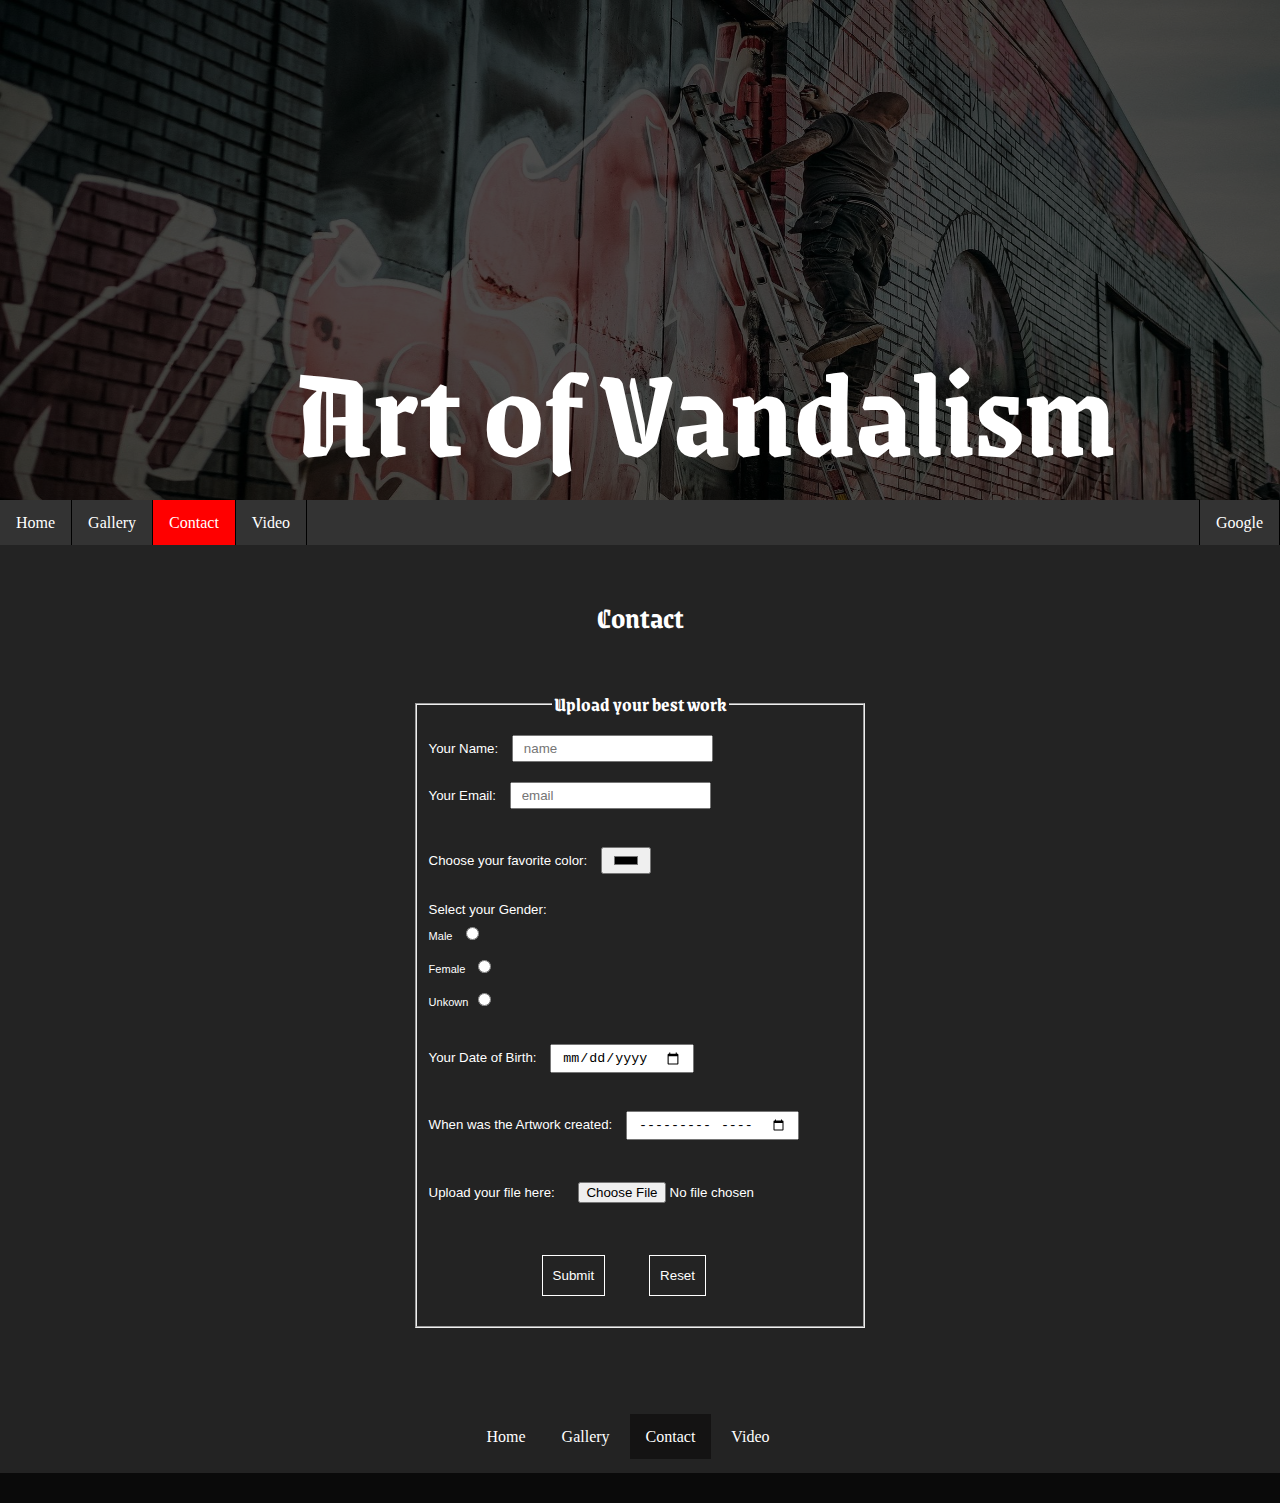
<file: contact.html>
<!DOCTYPE html>
<html lang="en">
  <head>
    <meta charset="UTF-8" />
    <meta http-equiv="X-UA-Compatible" content="IE=edge" />
    <meta name="viewport" content="width=device-width, initial-scale=1.0" />
    <link rel="stylesheet" type="text/css" href="style.css" />
    <link
      href="https://fonts.googleapis.com/css?family=Grenze Gotisch"
      rel="stylesheet"
    />
    <title>Contact</title>
  </head>
  <body>
    <div class="main_container2">
      <header class="header">
        <img src="graffiti4.jpg" class="banner" alt="Painting_on_the_Wall" />
        <h1>Art of Vandalism</h1>
      </header>
      <nav class="navbar1">
        <ul class="main_navbar1">
          <li><a href="index.html">Home</a></li>
          <li><a href="gallery.html">Gallery</a></li>
          <li><a class="active" href="contact.html">Contact</a></li>
          <li><a href="video.html">Video</a></li>
          <li style="float: right"><a href="https://google.com">Google</a></li>
        </ul>
      </nav>
      <main class="main">
        <h2>Contact</h2>

        <div class="flex_container">
          <fieldset>
            <legend><h3>Upload your best work</h3></legend>
            <form
              class="form1"
              name="contact"
              method="POST"
              data-netlify="true"
            >
              <h5>
                <label
                  >Your Name: <input type="name" placeholder="name" /><br
                /></label>
              </h5>

              <h5>
                <label for="Email"
                  >Your Email: <input type="email" placeholder="email"
                /></label>
              </h5>
              <br />

              <h5>
                <label for="color">
                  Choose your favorite color:
                  <input type="color" placeholder="choose_color"
                /></label>
              </h5>
              <br />
              <h5>
                <label for="gender">
                  Select your Gender:
                  <h5>
                    Male <input type="radio" name="gender" placeholder="Male" />
                  </h5>
                  <h5>
                    Female
                    <input type="radio" name="gender" placeholder="Female" />
                  </h5>
                  <h5>
                    Unkown<input
                      type="radio"
                      name="gender"
                      placeholder="Unkown"
                    /></h5
                ></label>
              </h5>
              <br />
              <h5>
                <label for="date_of_birth">
                  Your Date of Birth: <input type="date" name="DOB"
                /></label>
              </h5>
              <br />
              <h5>
                <label for="month">
                  When was the Artwork created:
                  <input type="month" name="month"
                /></label>
              </h5>
              <br />
              <h5>
                <label for="upload">
                  Upload your file here:
                  <input type="file" id="file" name="Upload"
                /></label>
              </h5>
              <br />
              <div class="buttons">
                <button class="submit" type="submit" value="submit">
                  Submit
                </button>
                <button class="reset" type="reset" value="reset">Reset</button
                ><br />
              </div>
            </form>
          </fieldset>
        </div>
      </main>
      <nav class="bottom_nav">
        <ul class="navbar2">
          <li><a href="index.html">Home</a></li>
          <li><a href="gallery.html">Gallery</a></li>
          <li><a class="active" href="contact.html">Contact</a></li>
          <li><a href="video.html">Video</a></li>
        </ul>
      </nav>
      <footer class="footer"></footer>
    </div>
  </body>
</html>
</file>
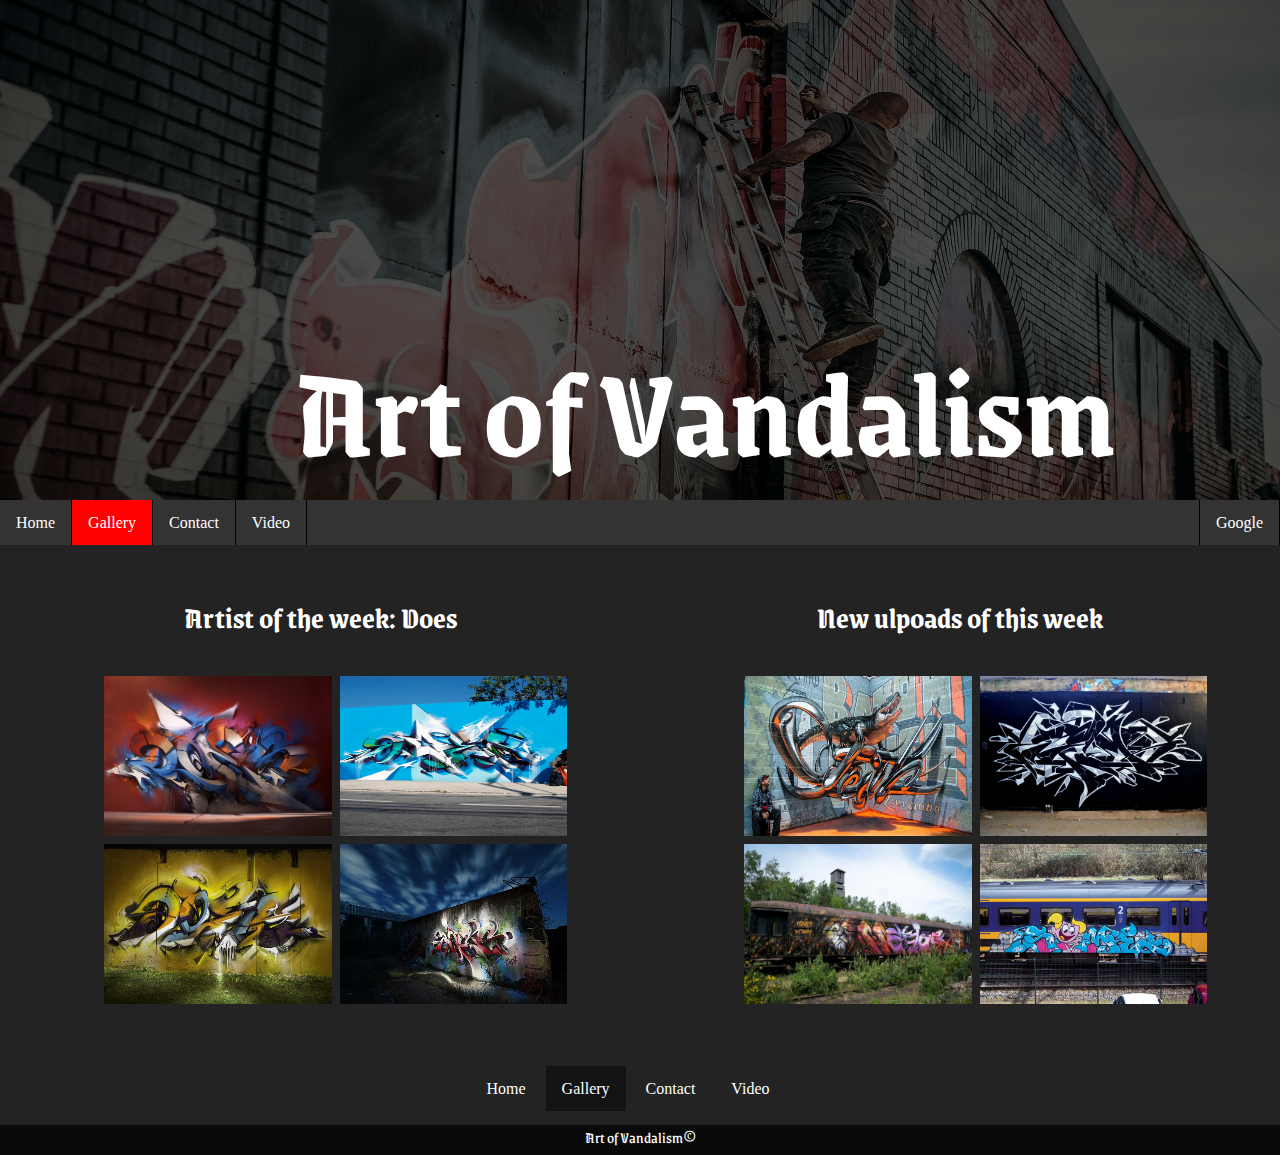
<file: gallery.html>
<!DOCTYPE html>
<html lang="en">
  <head>
    <meta charset="UTF-8" />
    <meta http-equiv="X-UA-Compatible" content="IE=edge" />
    <meta name="viewport" content="width=device-width, initial-scale=1.0" />
    <link rel="stylesheet" type="text/css" href="style.css" />
    <link
      href="https://fonts.googleapis.com/css?family=Grenze Gotisch"
      rel="stylesheet"
    />
    <title>Gallery</title>
  </head>
  <body>
    <div class="main_container">
      <header class="header">
        <img src="graffiti4.jpg" class="banner" alt="Painting_on_the_Wall" />
        <h1>Art of Vandalism</h1>
      </header>
      <nav class="navbar1">
        <ul class="main_navbar1">
          <li><a href="index.html">Home</a></li>
          <li><a class="active" href="gallery.html">Gallery</a></li>
          <li><a href="contact.html">Contact</a></li>
          <li><a href="video.html">Video</a></li>
          <li style="float: right"><a href="https://google.com">Google</a></li>
        </ul>
      </nav>
      <main class="main">
        <h2>Artist of the week: Does</h2>
        <figure class="potw_group">
          <a href="POTW1.html"
            ><img src="Does1.jpg" class="potw" alt="Graffiti_By_Does"
          /></a>
          <a href="POTW2.html">
            <img src="DOES2.jpg" class="potw" alt="Graffiti_By_Does"
          /></a>
          <a href="POTW3.html">
            <img src="does3.jpg" class="potw" alt="Graffiti_By_Does"
          /></a>
          <a href="POTW4.html">
            <img src="does4.jpg" class="potw" alt="Graffiti_By_Does"
          /></a>
        </figure>
      </main>
      <aside class="aside">
        <h2>New ulpoads of this week</h2>
        <figure class="potw_group">
          <a href="newUp1.html">
            <img class="potw" src="3dgraf.jpg" alt="3d_Graffiti"
          /></a>
          <a href="newUp2.html">
            <img class="potw" src="wildstyle1.jpg" alt="Wild_Style_Graffiti"
          /></a>
          <a href="newUp3.html">
            <img class="potw" src="graffititrain.jpg" alt="graffiti_on_train"
          /></a>
          <a href="newUp4.html">
            <img class="potw" src="same3.jpg" alt="graffiti_on_train"
          /></a>
        </figure>
      </aside>
      <nav class="bottom_nav">
        <ul class="navbar2">
          <li><a href="index.html">Home</a></li>
          <li><a class="active" href="gallery.html">Gallery</a></li>
          <li><a href="contact.html">Contact</a></li>
          <li><a href="contact.html">Video</a></li>
        </ul>
      </nav>
      <footer class="footer">Art of Vandalism©</footer>
    </div>
  </body>
</html>
</file>
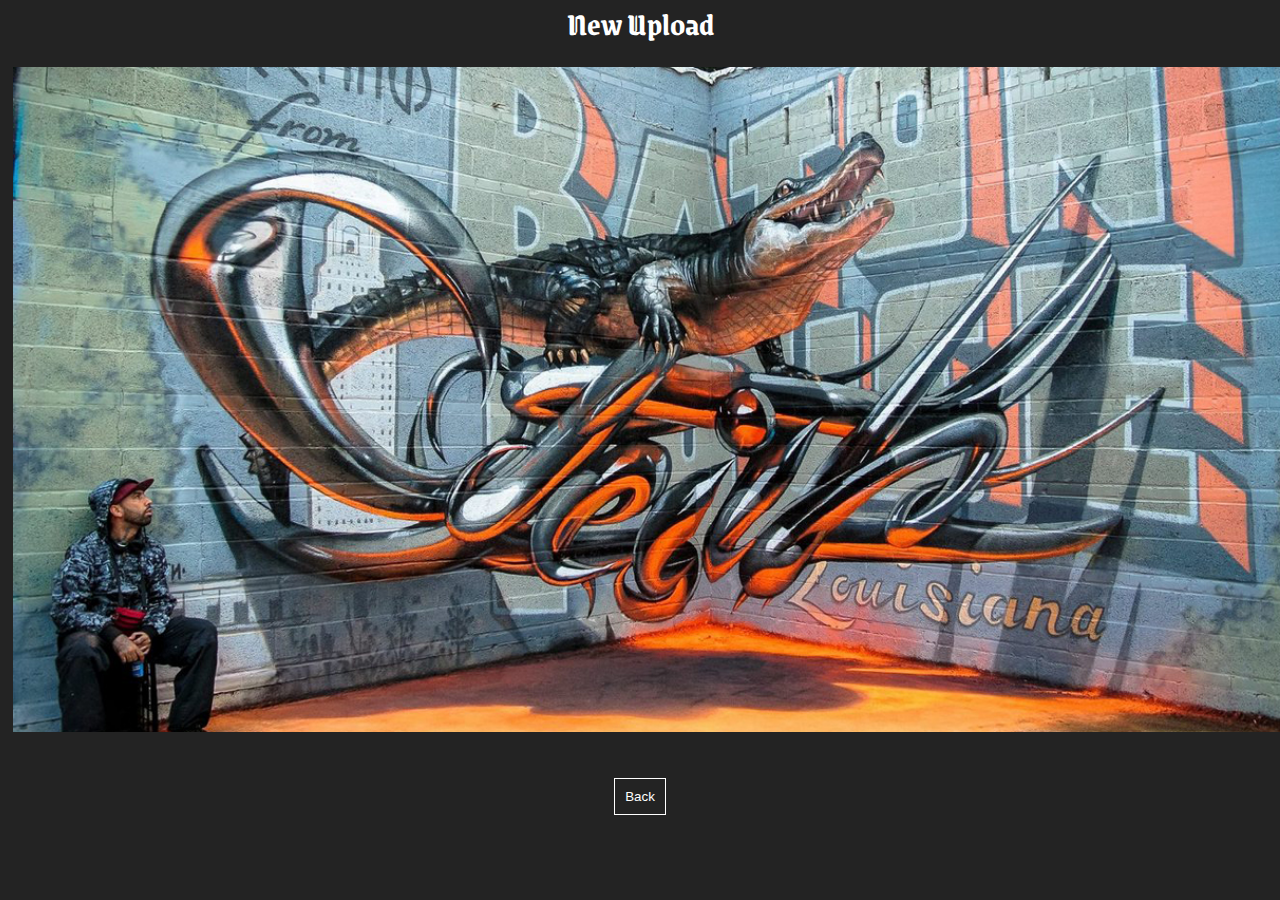
<file: newUp1.html>
<!DOCTYPE html>
<html lang="en">
  <head>
    <meta charset="UTF-8" />
    <meta http-equiv="X-UA-Compatible" content="IE=edge" />
    <meta name="viewport" content="width=device-width, initial-scale=1.0" />
    <link rel="stylesheet" type="text/css" href="style2.css" />
    <link
      href="https://fonts.googleapis.com/css?family=Grenze Gotisch"
      rel="stylesheet"
    />
    <title>New Upload</title>
  </head>
  <body>
    <header>
      <h1>New Upload</h1>
    </header>
    <figure>
      <img src="3dgraf.jpg" alt="3d_Graffiti" />
    </figure>
    <a href="gallery.html"> <button>Back</button></a>
  </body>
</html>
</file>
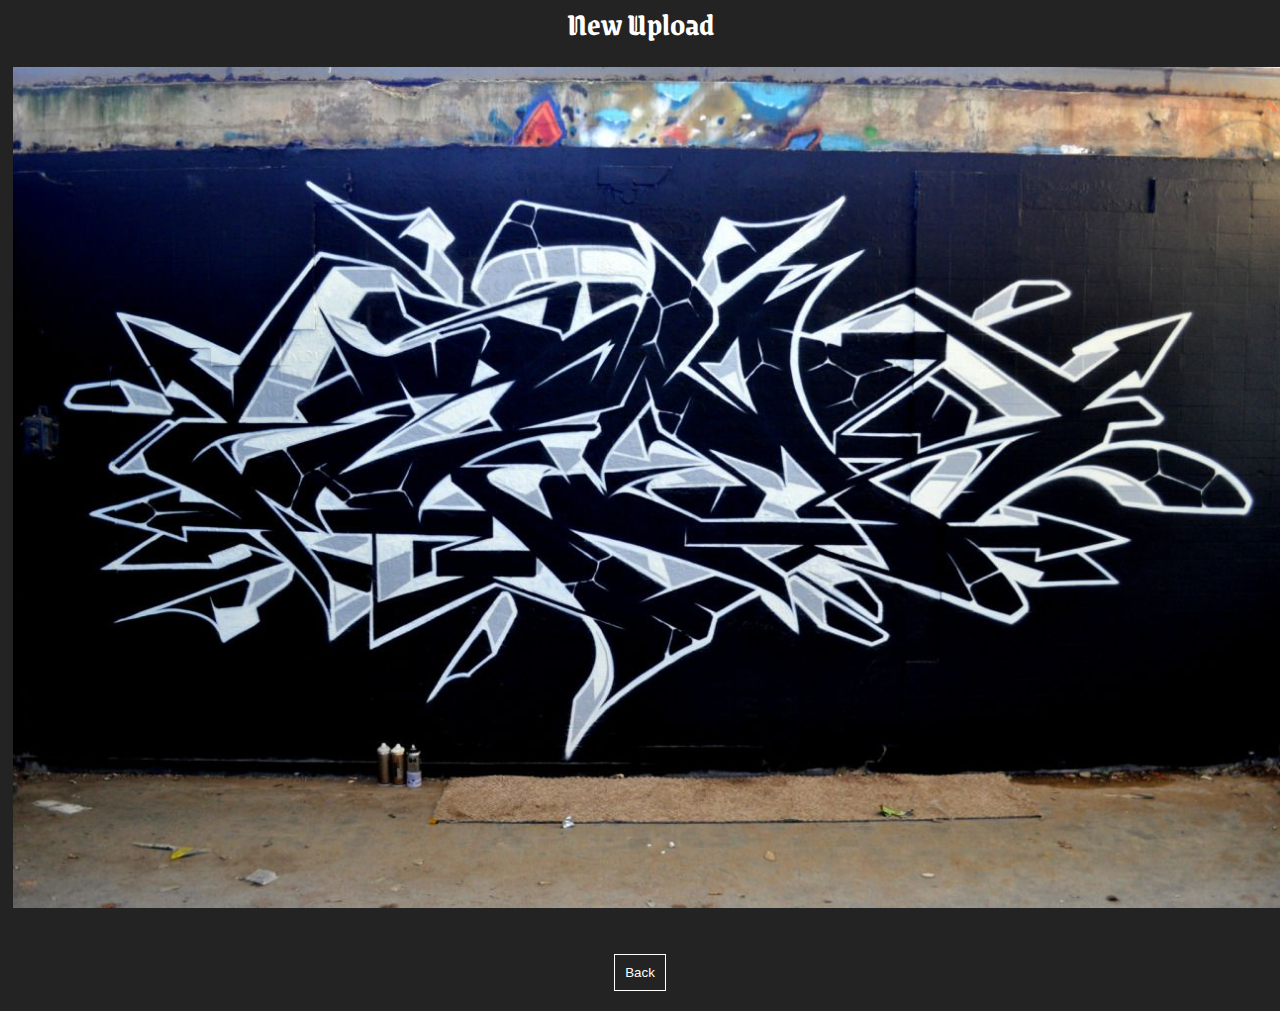
<file: newUp2.html>
<!DOCTYPE html>
<html lang="en">
  <head>
    <meta charset="UTF-8" />
    <meta http-equiv="X-UA-Compatible" content="IE=edge" />
    <meta name="viewport" content="width=device-width, initial-scale=1.0" />
    <link rel="stylesheet" type="text/css" href="style2.css" />
    <link
      href="https://fonts.googleapis.com/css?family=Grenze Gotisch"
      rel="stylesheet"
    />
    <title>New Upload</title>
  </head>
  <body>
    <header>
      <h1>New Upload</h1>
    </header>
    <figure>
      <img src="wildstyle1.jpg" alt="Wild_Style_Graffiti" />
    </figure>
    <a href="gallery.html"> <button>Back</button></a>
  </body>
</html>
</file>
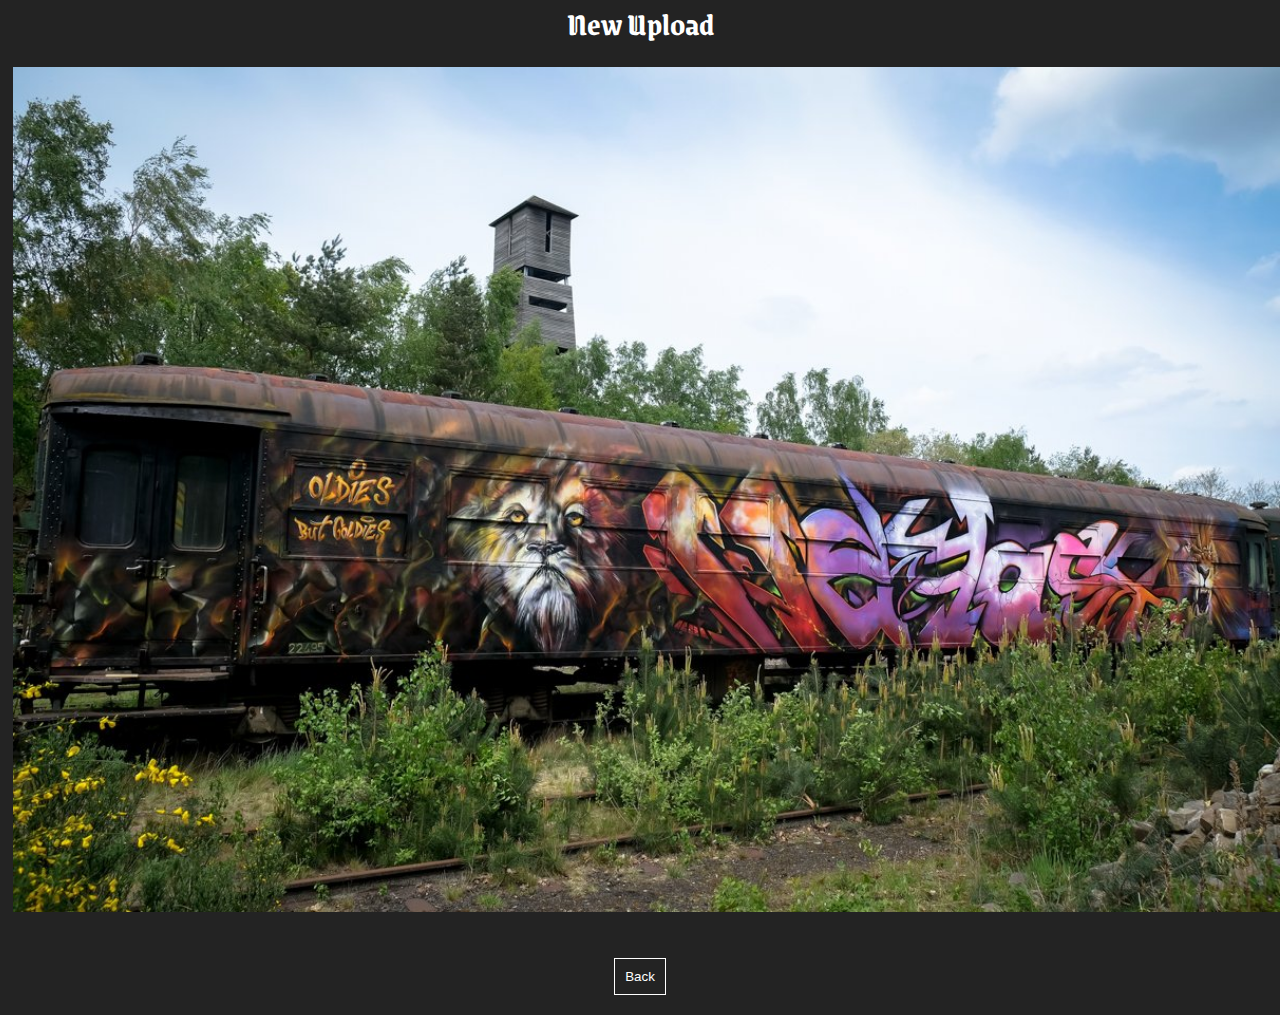
<file: newUp3.html>
<!DOCTYPE html>
<html lang="en">
  <head>
    <meta charset="UTF-8" />
    <meta http-equiv="X-UA-Compatible" content="IE=edge" />
    <meta name="viewport" content="width=device-width, initial-scale=1.0" />
    <link rel="stylesheet" type="text/css" href="style2.css" />
    <link
      href="https://fonts.googleapis.com/css?family=Grenze Gotisch"
      rel="stylesheet"
    />
    <title>New Upload</title>
  </head>
  <body>
    <header>
      <h1>New Upload</h1>
    </header>
    <figure>
      <img src="graffititrain.jpg" alt="graffiti_on_train" />
    </figure>
    <a href="gallery.html"> <button>Back</button></a>
  </body>
</html>
</file>
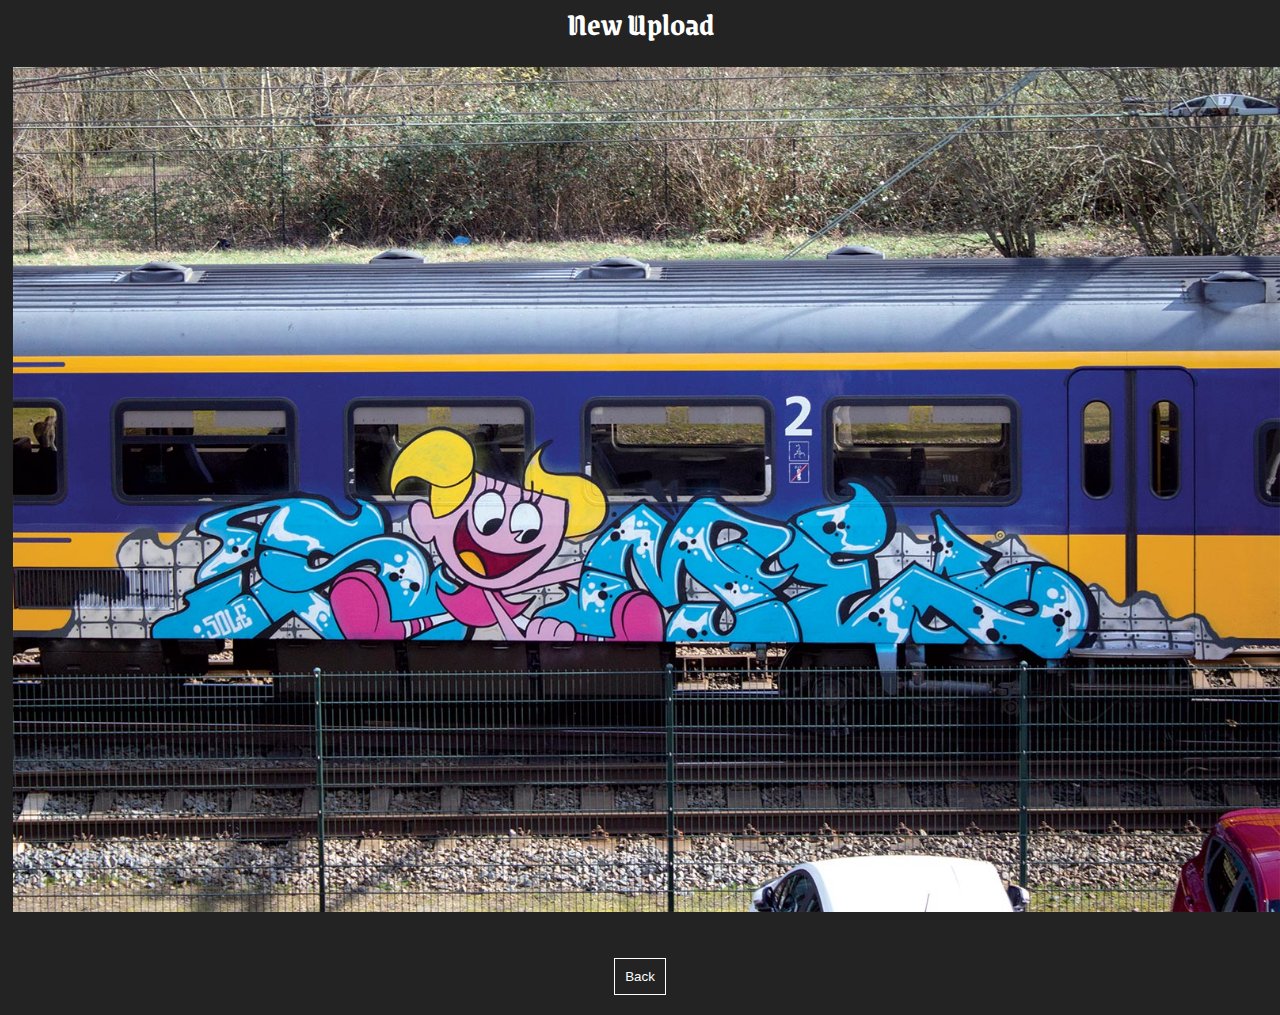
<file: newUp4.html>
<!DOCTYPE html>
<html lang="en">
  <head>
    <meta charset="UTF-8" />
    <meta http-equiv="X-UA-Compatible" content="IE=edge" />
    <meta name="viewport" content="width=device-width, initial-scale=1.0" />
    <link rel="stylesheet" type="text/css" href="style2.css" />
    <link
      href="https://fonts.googleapis.com/css?family=Grenze Gotisch"
      rel="stylesheet"
    />
    <title>New Upload</title>
  </head>
  <body>
    <header>
      <h1>New Upload</h1>
    </header>
    <figure>
      <img src="same3.jpg" alt="graffiti_by_Same" />
    </figure>
    <a href="gallery.html"> <button>Back</button></a>
  </body>
</html>
</file>
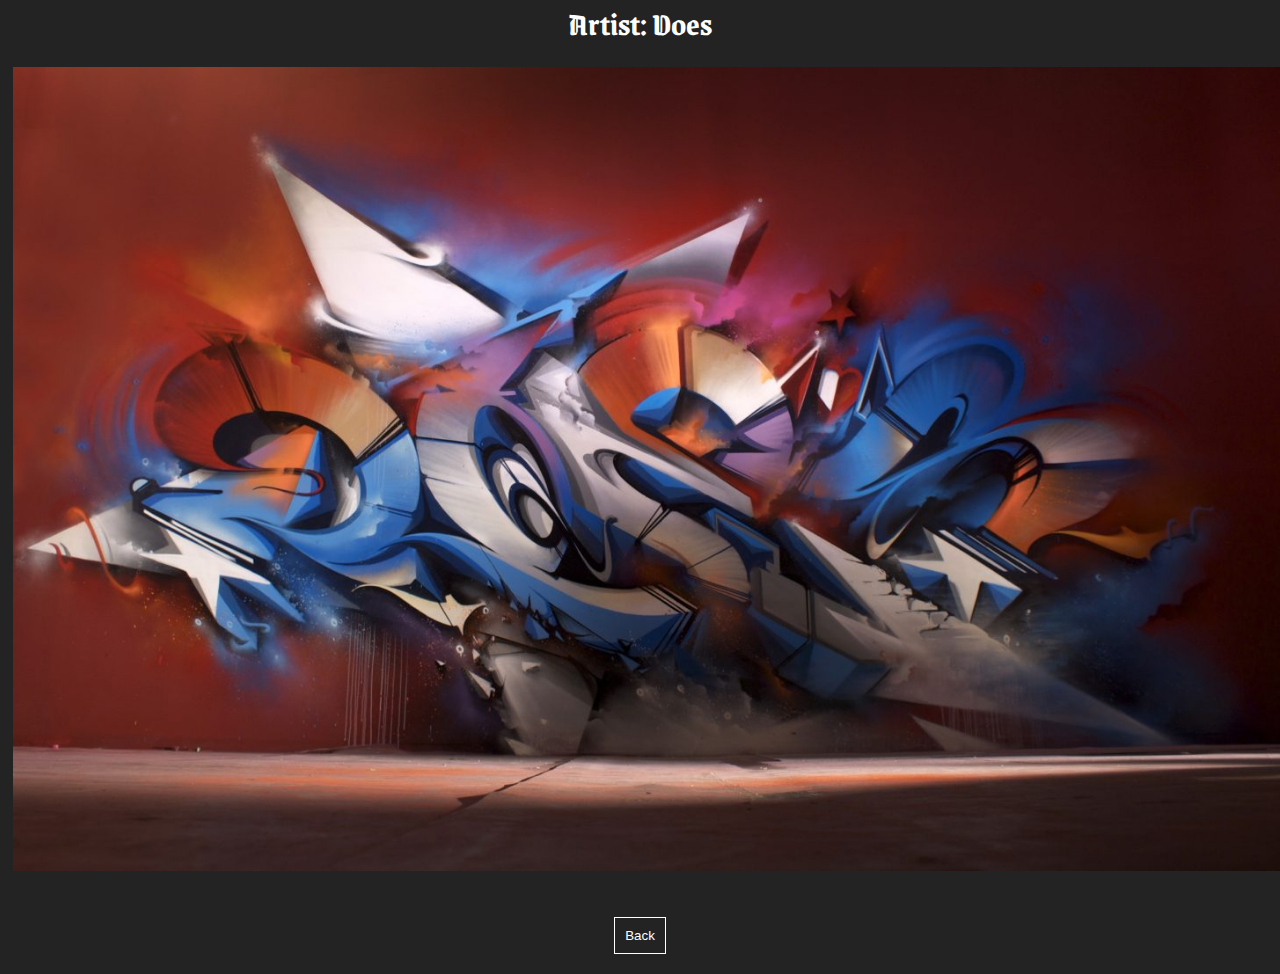
<file: POTW1.html>
<!DOCTYPE html>
<html lang="en">
  <head>
    <meta charset="UTF-8" />
    <meta http-equiv="X-UA-Compatible" content="IE=edge" />
    <meta name="viewport" content="width=device-width, initial-scale=1.0" />
    <link rel="stylesheet" type="text/css" href="style2.css" />
    <link
      href="https://fonts.googleapis.com/css?family=Grenze Gotisch"
      rel="stylesheet"
    />
    <title>PIC of the Week</title>
  </head>
  <body>
    <header>
      <h1>Artist: Does</h1>
    </header>
    <figure>
      <img src="Does1.jpg" alt="Graffiti_By_Does" />
    </figure>
    <a href="gallery.html"> <button>Back</button></a>
  </body>
</html>
</file>
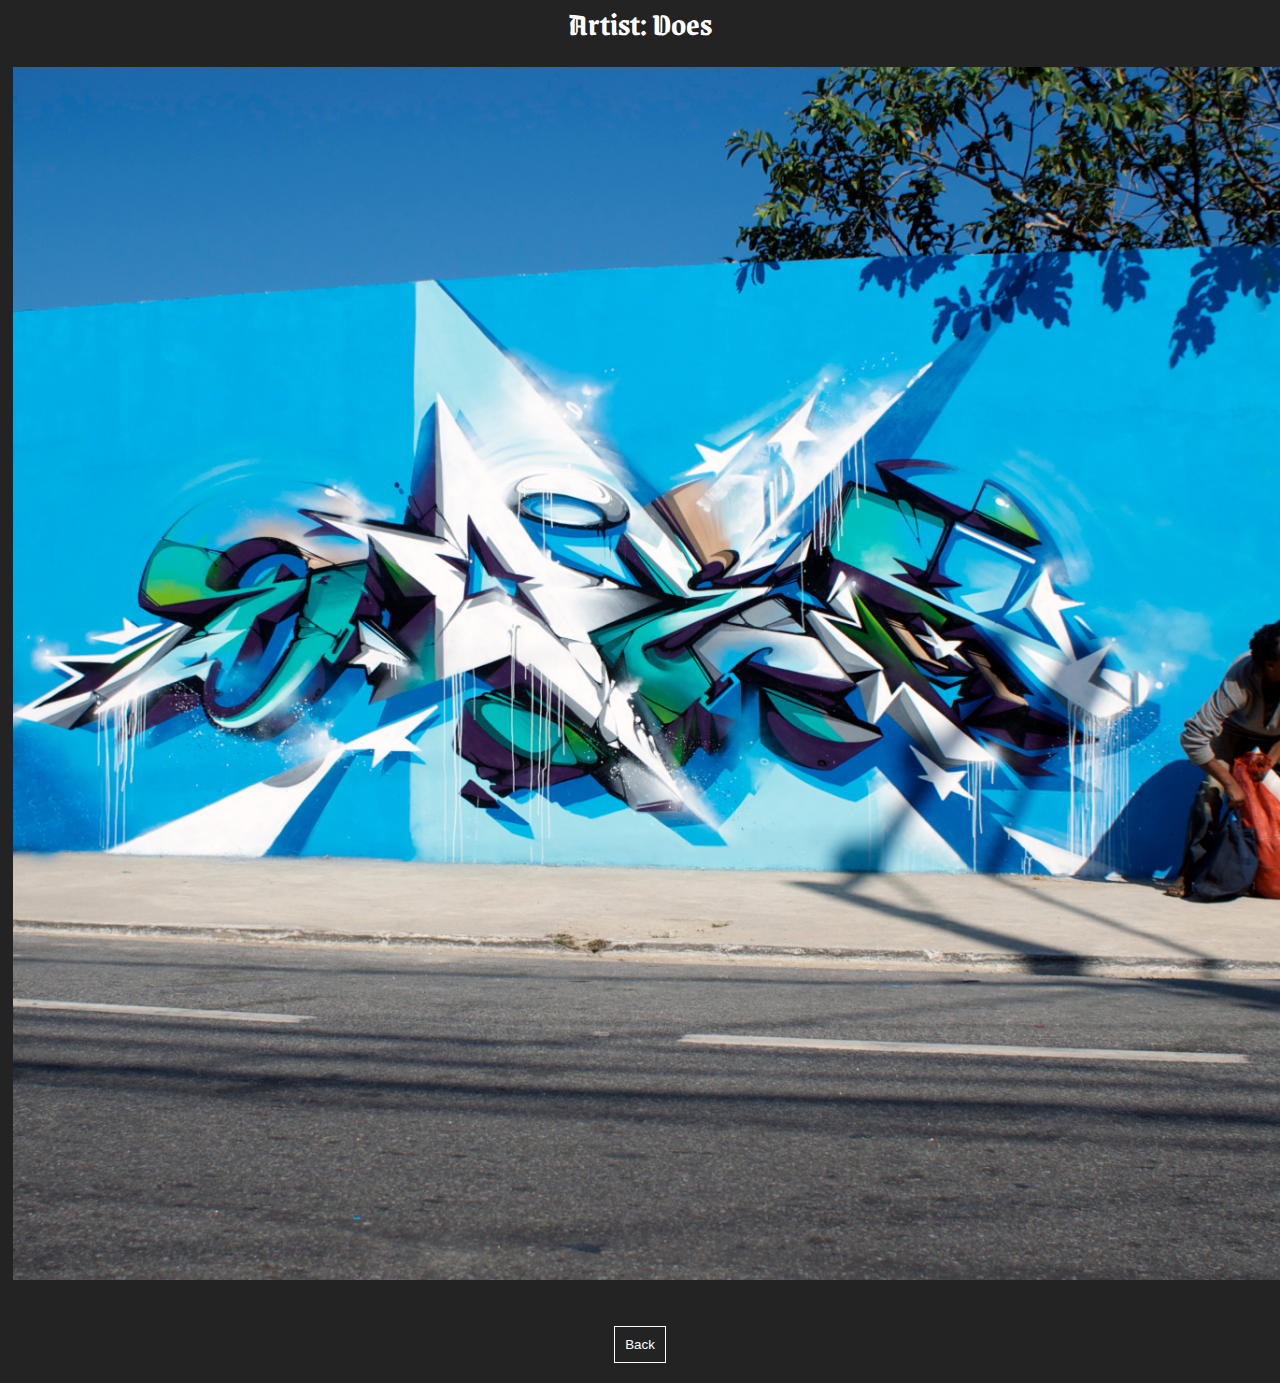
<file: POTW2.html>
<!DOCTYPE html>
<html lang="en">
  <head>
    <meta charset="UTF-8" />
    <meta http-equiv="X-UA-Compatible" content="IE=edge" />
    <meta name="viewport" content="width=device-width, initial-scale=1.0" />
    <link rel="stylesheet" type="text/css" href="style2.css" />
    <link
      href="https://fonts.googleapis.com/css?family=Grenze Gotisch"
      rel="stylesheet"
    />
    <title>PIC of the Week</title>
  </head>
  <body>
    <header>
      <h1>Artist: Does</h1>
    </header>
    <figure>
      <img src="DOES2.jpg" alt="Graffiti_By_Does" />
    </figure>
    <a href="gallery.html"> <button>Back</button></a>
  </body>
</html>
</file>
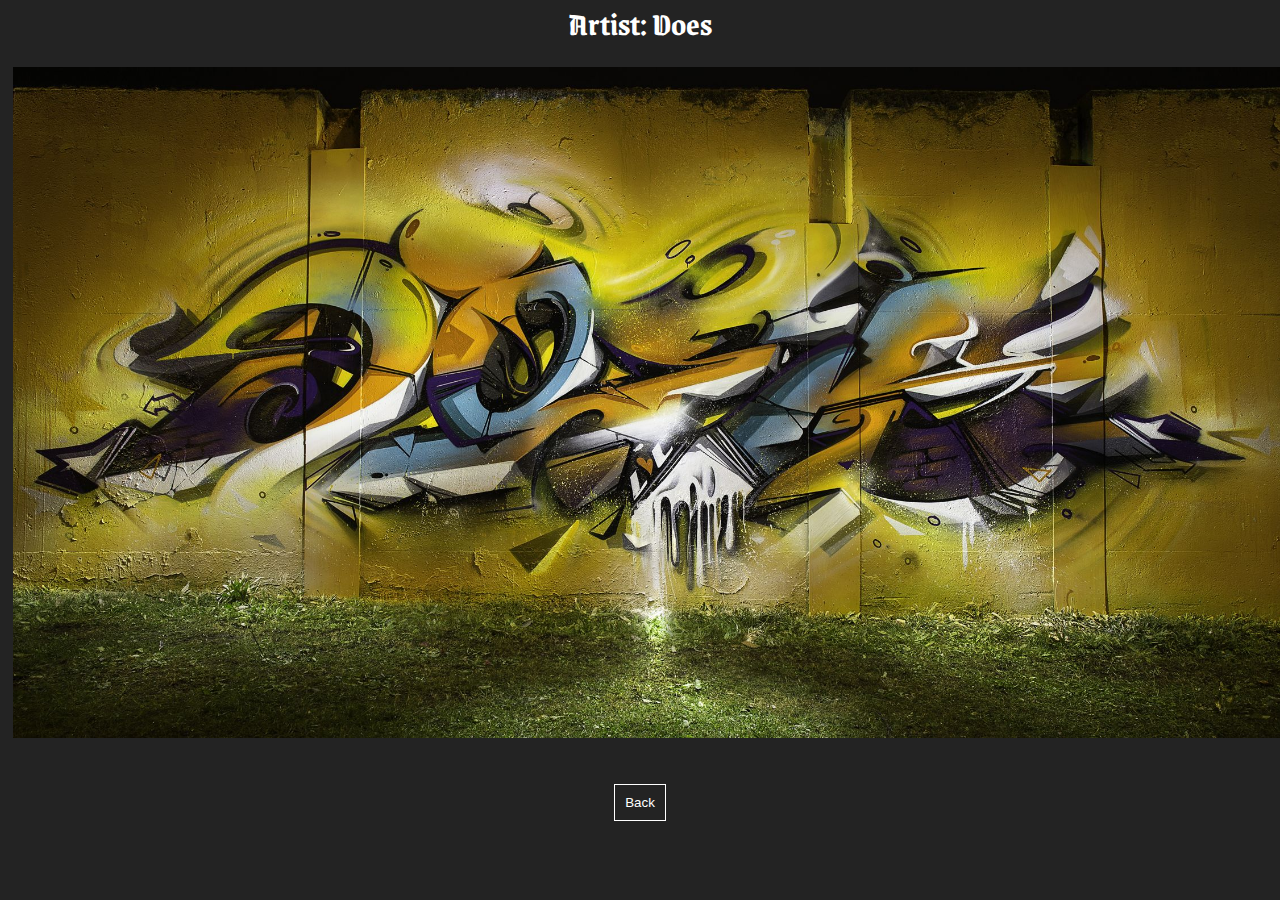
<file: POTW3.html>
<!DOCTYPE html>
<html lang="en">
  <head>
    <meta charset="UTF-8" />
    <meta http-equiv="X-UA-Compatible" content="IE=edge" />
    <meta name="viewport" content="width=device-width, initial-scale=1.0" />
    <link rel="stylesheet" type="text/css" href="style2.css" />
    <link
      href="https://fonts.googleapis.com/css?family=Grenze Gotisch"
      rel="stylesheet"
    />
    <title>PIC of the Week</title>
  </head>
  <body>
    <header>
      <h1>Artist: Does</h1>
    </header>
    <figure>
      <img src="does3.jpg" alt="Graffiti_By_Does" />
    </figure>
    <a href="gallery.html"> <button>Back</button></a>
  </body>
</html>
</file>
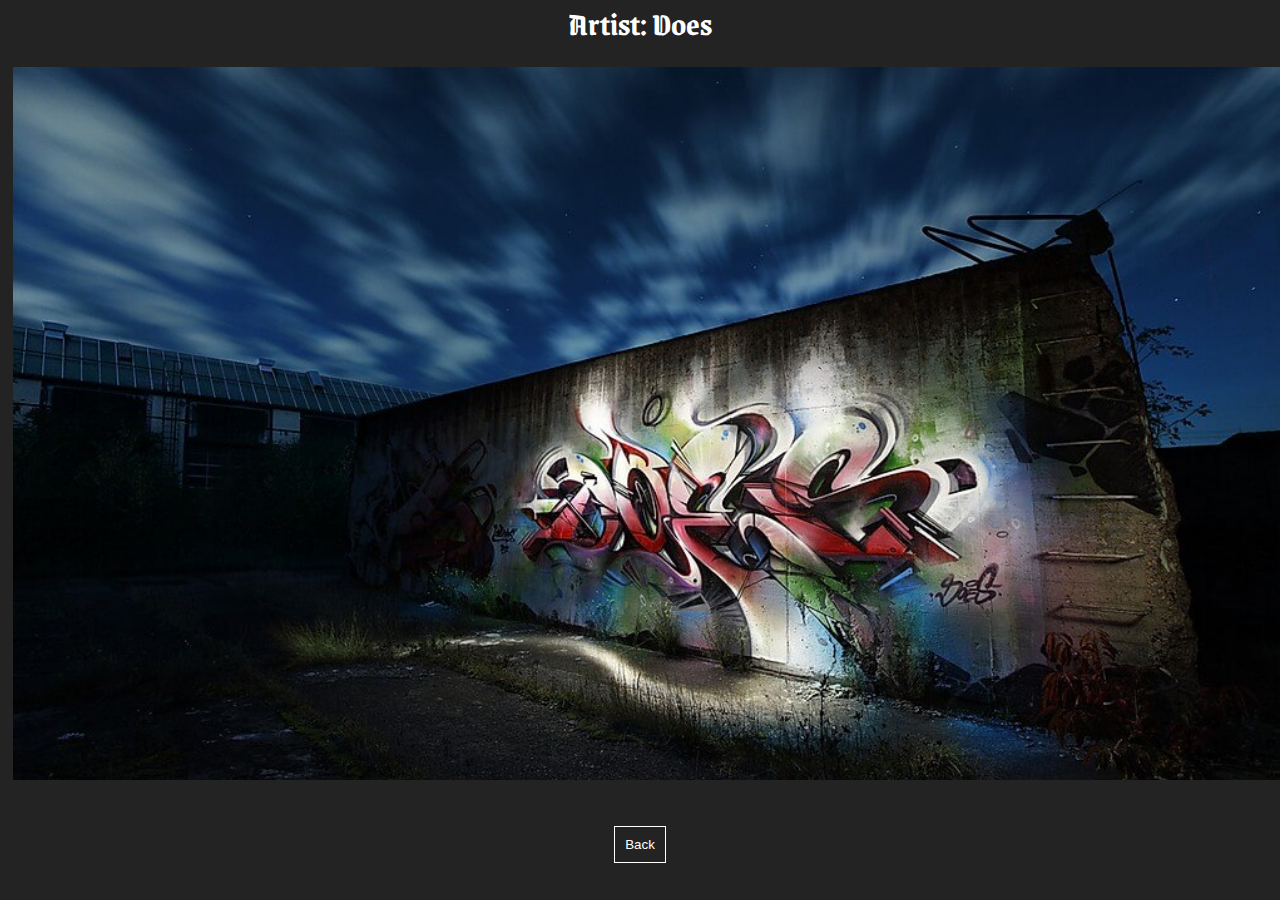
<file: POTW4.html>
<!DOCTYPE html>
<html lang="en">
  <head>
    <meta charset="UTF-8" />
    <meta http-equiv="X-UA-Compatible" content="IE=edge" />
    <meta name="viewport" content="width=device-width, initial-scale=1.0" />
    <link rel="stylesheet" type="text/css" href="style2.css" />
    <link
      href="https://fonts.googleapis.com/css?family=Grenze Gotisch"
      rel="stylesheet"
    />
    <title>PIC of the Week</title>
  </head>
  <body>
    <header>
      <h1>Artist: Does</h1>
    </header>
    <figure>
      <img src="does4.jpg" alt="Graffiti_By_Does" />
    </figure>
    <a href="gallery.html"> <button>Back</button></a>
  </body>
</html>
</file>
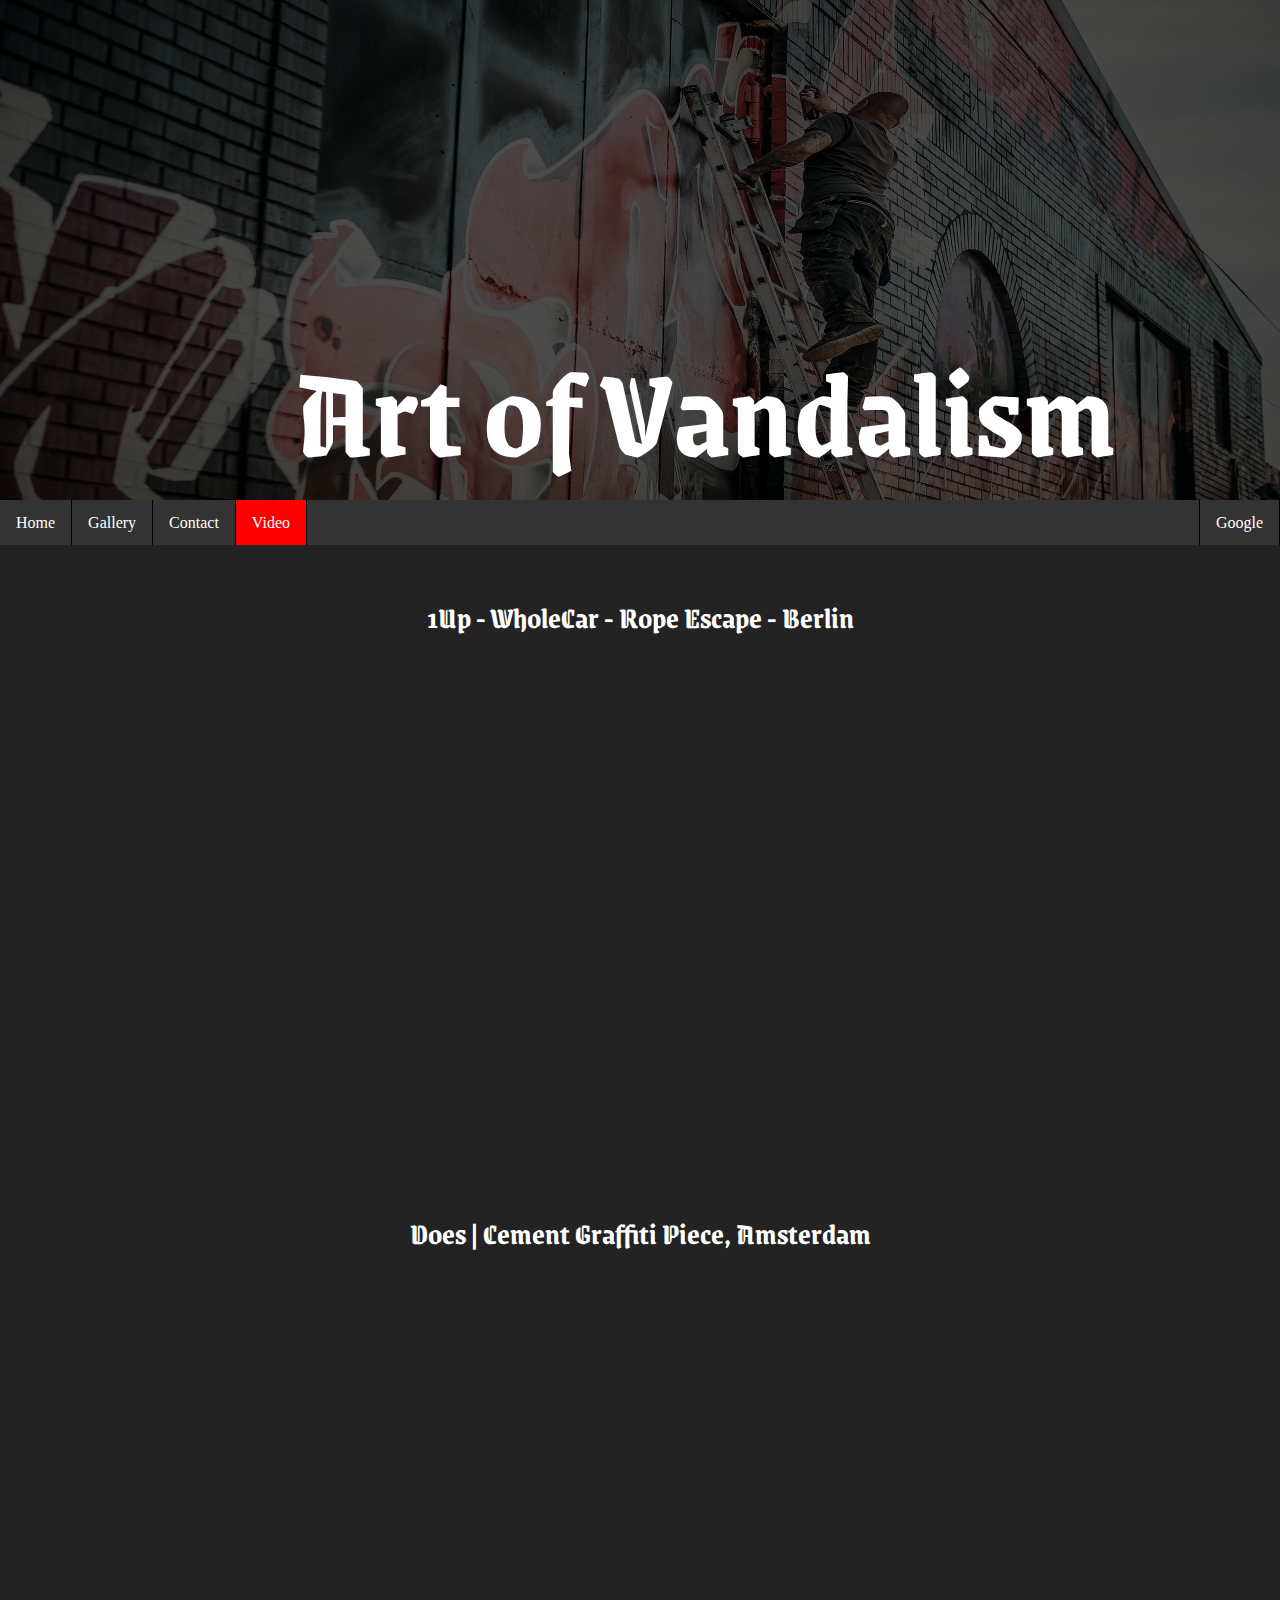
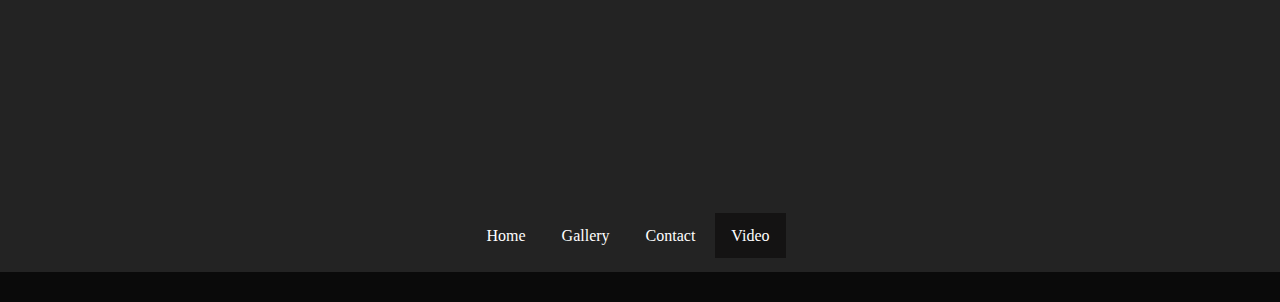
<file: video.html>
<!DOCTYPE html>
<html lang="en">
  <head>
    <meta charset="UTF-8" />
    <meta http-equiv="X-UA-Compatible" content="IE=edge" />
    <meta name="viewport" content="width=device-width, initial-scale=1.0" />
    <link rel="stylesheet" type="text/css" href="style.css" />
    <link
      href="https://fonts.googleapis.com/css?family=Grenze Gotisch"
      rel="stylesheet"
    />
    <title>Video</title>
  </head>
  <body>
    <div class="main_container2">
      <header class="header">
        <img src="graffiti4.jpg" class="banner" alt="Painting_on_the_Wall" />
        <h1>Art of Vandalism</h1>
      </header>
      <nav class="navbar1">
        <ul class="main_navbar1">
          <li><a href="index.html">Home</a></li>
          <li><a href="gallery.html">Gallery</a></li>
          <li><a href="contact.html">Contact</a></li>
          <li><a class="active" href="video.html">Video</a></li>
          <li style="float: right"><a href="https://google.com">Google</a></li>
        </ul>
      </nav>
      <main class="main">
        <h2>1Up - WholeCar - Rope Escape - Berlin</h2>
        <div class="flex_container">
          <iframe
            class="video1"
            width="560"
            height="315"
            src="https://www.youtube.com/embed/Y9Lm0dkkVAw"
            title="YouTube video player"
            frameborder="0"
            allow="acceleromeer; autoplay; clipboard-write; encrypted-media; gyroscope; picture-in-picture"
            allowfullscreen
          ></iframe>
        </div>
        <h2>Does | Cement Graffiti Piece, Amsterdam</h2>
        <div class="flex_container">
          <iframe
            class="video1"
            width="560"
            height="315"
            src="https://www.youtube.com/embed/R6U9MlBYFKU"
            title="YouTube video player"
            frameborder="0"
            allow="accelerometer; autoplay; clipboard-write; encrypted-media; gyroscope; picture-in-picture"
            allowfullscreen
          ></iframe>
        </div>
      </main>
      <aside class="aside"></aside>
      <nav class="bottom_nav">
        <ul class="navbar2">
          <li><a href="index.html">Home</a></li>
          <li><a href="gallery.html">Gallery</a></li>
          <li><a href="contact.html">Contact</a></li>
          <li><a class="active" href="video.html">Video</a></li>
        </ul>
      </nav>
      <footer class="footer"></footer>
    </div>
  </body>
</html>
</file>
<file: style.css>
* {
  margin: 0;
}
.main_container {
  height: 100%;
  display: grid;
  grid-template-columns: 1fr;
  grid-template-rows: 300px 45px 650px 850px 45px 30px;
  grid-template-areas:
    "h"
    "n"
    "m"
    "a"
    "b"
    "f";
}
.header {
  background-color: aqua;
  grid-area: h;
}
.navbar1 {
  grid-area: n;
  height: 45px;
  width: 100%;
}
.main {
  background-color: #232323;
  grid-area: m;
}
.aside {
  background-color: #232323;
  grid-area: a;
}
.bottom_nav {
  grid-area: b;
  background-color: #232323;
}
.footer {
  background-color: rgb(10, 10, 10);
  grid-area: f;
  color: white;
  font-family: Grenze Gotisch;
  text-align: center;
}
.header img {
  filter: brightness(30%);
  height: 300px;
  width: 100%;
}
.header h1 {
  font-family: Grenze Gotisch;
  color: white;
  position: absolute;
  font-size: 60px;
  top: 30%;
  left: 14%;
}
.main_navbar1 {
  list-style-type: none;
  background-color: #333;
  width: 100%;
  margin: 0;
  padding: 0;
  overflow: hidden;
}
.main_navbar1 li {
  float: left;
  border-right: solid 1px black;
}
.main_navbar1 li:last-child {
  border-left: solid 1px black;
}
.main_navbar1 li a {
  display: block;
  color: white;
  text-align: center;
  padding: 14px 16px;
  text-decoration: none;
}

.main_navbar1 li a:hover:not(.active) {
  background-color: #111;
}
.main_navbar1 .active {
  background-color: red;
}
.main h2 {
  font-family: Grenze Gotisch;
  color: white;
  text-align: center;
  font-size: 40px;
  margin-top: 30px;
}
.main h3 {
  color: white;
  font-family: Grenze Gotisch;
  font-size: 20px;
  text-align: center;
}
legend {
  text-align: center;
}
.main p {
  font-family: Verdana, Geneva, Tahoma, sans-serif;
  color: white;
  text-align: center;
  margin: 20px 5%;
}
.main h5 {
  color: white;
  font-family: Verdana, Geneva, Tahoma, sans-serif;
  font-weight: lighter;
}
input {
  padding: 4px 10px;
  margin: 10px;
}

.submit {
  background-color: #232323;
  border: solid 1px white;
  color: white;
  padding: 12px 10px;
  margin: 20px;
}
.reset {
  background-color: #232323;
  border: solid 1px white;
  color: white;
  padding: 12px 10px;
  margin: 20px;
}
.reset:hover {
  background-color: red;
}
.submit:hover {
  background-color: green;
}
.buttons {
  margin-left: 22%;
}
a {
  color: rgb(201, 0, 0);
}
a:hover {
  color: rgb(92, 5, 5);
}
.aside h2 {
  font-family: Grenze Gotisch;
  color: white;
  text-align: center;
  font-size: 40px;
  margin-top: 30px;
}
.img_group {
  margin: 20px 5% 20px 8%;
}

.img1 {
  width: 400px;
  height: 147px;
  border-radius: 25px;
}
.img2 {
  width: 400px;
  height: 289px;
  border-radius: 25px;
}
.img3 {
  width: 400px;
  height: 150px;
  border-radius: 25px;
}
.potw {
  width: 300px;
  height: 190px;
}
.flex_container {
  display: flex;
  flex-flow: row wrap;
  justify-content: center;
  margin-top: 50px;
  margin-bottom: 100px;
}

.video1 {
  height: 450px;
  width: 800px;
}
.navbar2 {
  text-align: center;
  list-style-type: none;
  margin: 0 5% 50px 0;
}
.navbar2 li {
  display: inline;
}
.navbar2 li a {
  color: white;
  padding: 14px 16px;
  text-decoration: dashed;
}
.navbar2 li a:hover {
  color: red;
}
.navbar2 .active {
  background-color: rgb(20, 19, 19);
}
@media (min-width: 320px) {
  .main_container {
    height: 100%;
    width: 100%;
    display: grid;
    grid-template-columns: 1fr;
    grid-template-rows: 300px 45px auto auto 45px 30px;
    grid-template-areas:
      "h"
      "n"
      "m"
      "a"
      "b"
      "f";
  }
  .main_container2 {
    height: 100%;
    width: 100%;
    display: grid;
    grid-template-columns: 1fr;
    grid-template-rows: 300px 45px auto auto 45px 30px;
    grid-template-areas:
      "h"
      "n"
      "m"
      "a"
      "b"
      "f";
  }
  .video1 {
    width: 350px;
    height: 197px;
  }
  .header h1 {
    font-family: Grenze Gotisch;
    color: white;
    position: absolute;
    font-size: 50px;
    top: 25%;
    left: 17%;
  }
  .main h2 {
    font-size: 30px;
  }
  .aside h2 {
    font-size: 30px;
  }
  .img1 {
    width: 95%;
    height: 240px;
  }
  .img2 {
    width: 95%;
    height: 300px;
  }
  .img3 {
    width: 95%;
    height: 240px;
  }
  .img_group {
    margin-top: 50px;
    margin-bottom: 50px;
  }
  .potw {
    width: 85%;
    height: 160px;
    margin-top: 2px;
  }
  .potw_group {
    margin: 20px 5% 50px 16%;
  }
}

@media (min-width: 768px) {
  .main_container {
    height: 100%;
    display: grid;
    grid-template-columns: 1fr;
    grid-template-rows: 300px 45px auto auto 45px 30px;
    grid-template-areas:
      "h"
      "n"
      "m"
      "a"
      "b"
      "f";
  }
  .main_container2 {
    height: 100%;
    display: grid;
    grid-template-columns: 1fr;
    grid-template-rows: 300px 45px auto auto 45px 30px;
    grid-template-areas:
      "h"
      "n"
      "m"
      "a"
      "b"
      "f";
  }
  .video1 {
    height: 422px;
    width: 750px;
  }
  .header h1 {
    font-family: Grenze Gotisch;
    color: white;
    position: absolute;
    font-size: 80px;
    top: 20%;
    left: 24%;
  }

  .img_group {
    padding-left: 3%;
    margin-top: 35px;
  }
  .img1 {
    width: 50%;
    height: 192px;
  }
  .img2 {
    width: 39%;
    height: 192px;
  }
  .img3 {
    width: 90%;
    height: 323px;
  }
  .potw {
    width: 45%;
  }
  .potw_group {
    margin-top: 35px;
  }
}
@media (min-width: 1240px) {
  .main_container {
    height: 100%;
    display: grid;
    grid-template-columns: repeat(2, 1fr);
    grid-template-rows: 500px 45px auto auto 45px 30px;
    grid-template-areas:
      "h h"
      "n n"
      "m a"
      "m a"
      "b b"
      "f f";
  }
  .main_container2 {
    height: 100%;
    display: grid;
    grid-template-columns: repeat(2, 1fr);
    grid-template-rows: 500px 45px auto 45px 30px;
    grid-template-areas:
      "h h"
      "n n"
      "m m"
      "b b"
      "f f";
  }
  .navbar1 {
    grid-area: n;
    height: 45px;
    width: 100%;
  }
  .header img {
    height: 500px;
    width: 100%;
  }
  .header h1 {
    font-size: 128px;
    top: 35%;
    left: 23%;
  }
  .main h2 {
    margin-top: 50px;
  }
  .main p {
    font-family: Verdana, Geneva, Tahoma, sans-serif;
    color: white;
    text-align: center;
    margin: 50px 8%;
    padding: 20px;
    border: solid lightgrey 1px;
    padding: 15px 7px;
  }
  .aside h2 {
    margin-top: 50px;
  }
  .img_group {
    margin: 50px 5% 50px 6%;
    padding: 10px 2px 10px 5px;
    border: solid lightgrey 1px;
    padding: 6px 2px 2px 8px;
  }
  .img1 {
    width: 66%;
    height: 172px;
    border-radius: 25px;
  }
  .img2 {
    width: 32%;
    height: 172px;
    border-radius: 25px;
  }
  .img3 {
    width: 99%;
    height: 210px;
    border-radius: 25px;
  }
  .potw {
    margin: 2px;
  }
  .potw_group {
    margin-bottom: 70px;
  }
}
</file>
<file: style2.css>
* {
  margin: 0;
}
body {
  background-color: #232323;
  color: white;
  font-family: Grenze Gotisch;
  text-align: center;
}
button {
  color: white;
  background-color: #232323;
  padding: 10px;
  border: solid 1px white;
  margin: 20px;
}
img {
  margin: 20px 1%;
  width: 99%;
}
button:hover {
  background-color: black;
}
</file>
